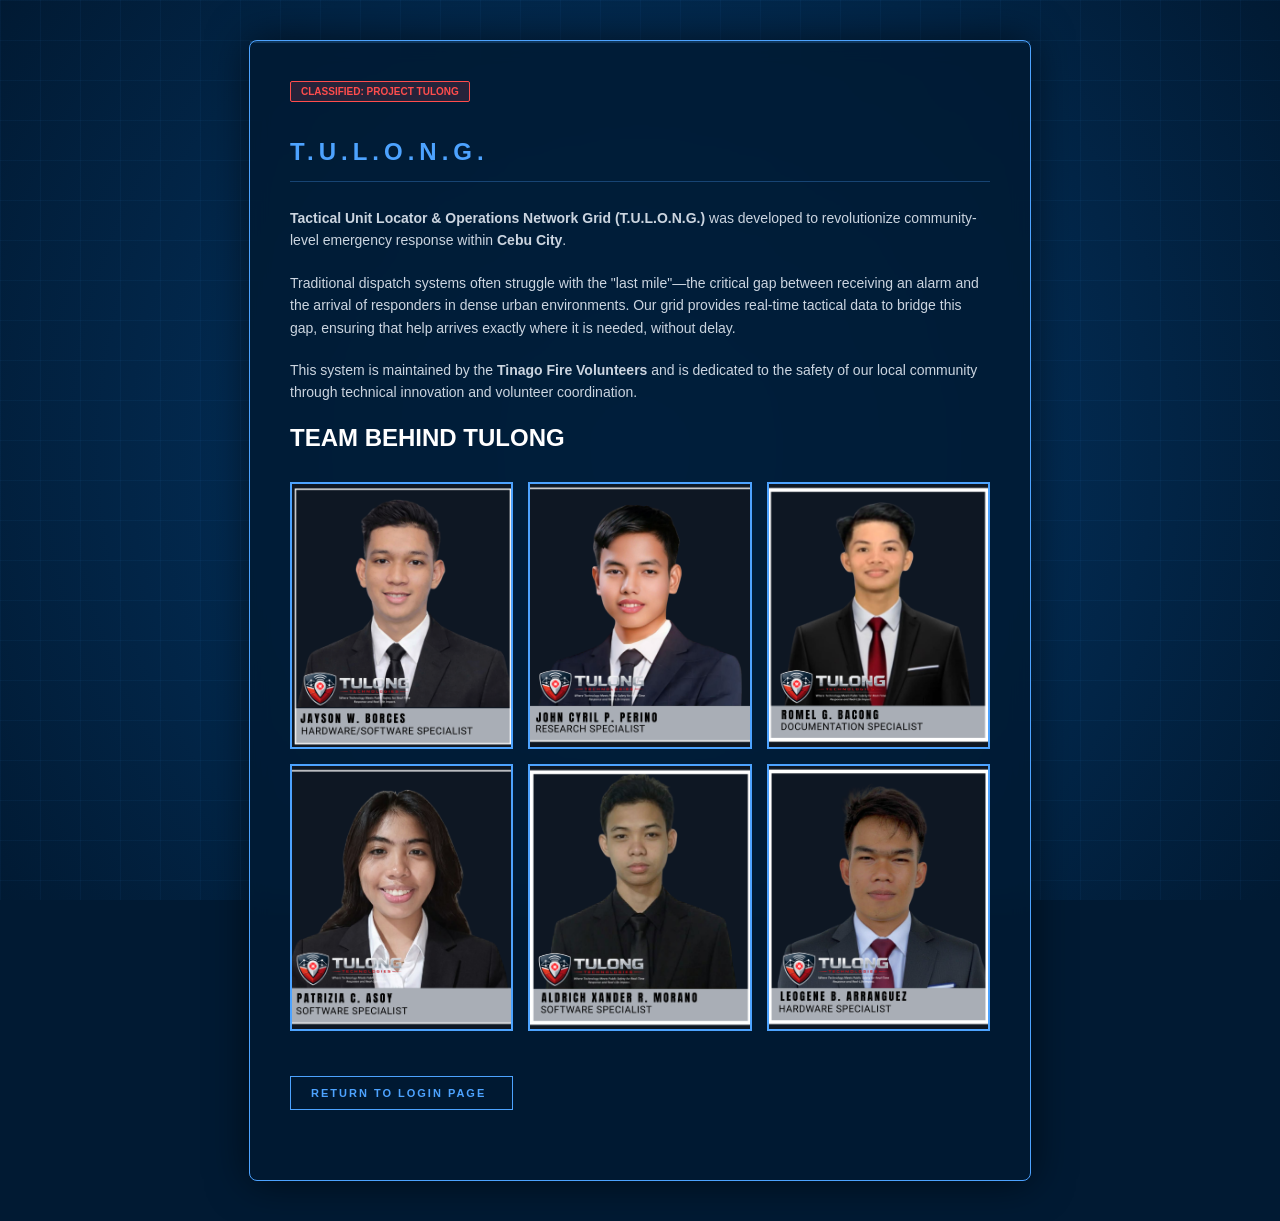
<file: aboutUs.html>
<!DOCTYPE html>
<html lang="en">
<head>
    <meta charset="UTF-8">
    <meta name="viewport" content="width=device-width, initial-scale=1.0">
    <title>T.U.L.O.N.G. | System Archive</title>
    <link rel="stylesheet" href="aboutus.css">
</head>
<body>

    <div class="archive-container">
        <div class="status-badge">CLASSIFIED: PROJECT TULONG</div>
        <h1>T.U.L.O.N.G.</h1>
        
        <div class="content-section">
            <p><strong>Tactical Unit Locator & Operations Network Grid (T.U.L.O.N.G.)</strong> was developed to revolutionize community-level emergency response within <strong>Cebu City</strong>.</p>
            
            <p>Traditional dispatch systems often struggle with the "last mile"—the critical gap between receiving an alarm and the arrival of responders in dense urban environments. Our grid provides real-time tactical data to bridge this gap, ensuring that help arrives exactly where it is needed, without delay.</p>

            <p>This system is maintained by the <strong>Tinago Fire Volunteers</strong> and is dedicated to the safety of our local community through technical innovation and volunteer coordination.</p>
        </div>
        <h2>TEAM BEHIND TULONG</h2>
        <div class="team-grid">
    <div class="operator-card">
        <div class="photo-container"><img src="member1.png" alt="Member 1"></div>
    </div>
    <div class="operator-card">
        <div class="photo-container"><img src="member2.png" alt="Member 2"></div>
    </div>
    <div class="operator-card">
        <div class="photo-container"><img src="member3.png" alt="Member 3"></div>
    </div>
    <div class="operator-card">
        <div class="photo-container"><img src="member4.png" alt="Member 4"></div>
    </div>
    <div class="operator-card">
        <div class="photo-container"><img src="member5.png" alt="Member 5"></div>
    </div>
    <div class="operator-card">
        <div class="photo-container"><img src="member6.png" alt="Member 6"></div>
</div>
        <a href="login.html" class="back-btn">RETURN TO LOGIN PAGE</a>
    </div>

</body>
</html>
</file>
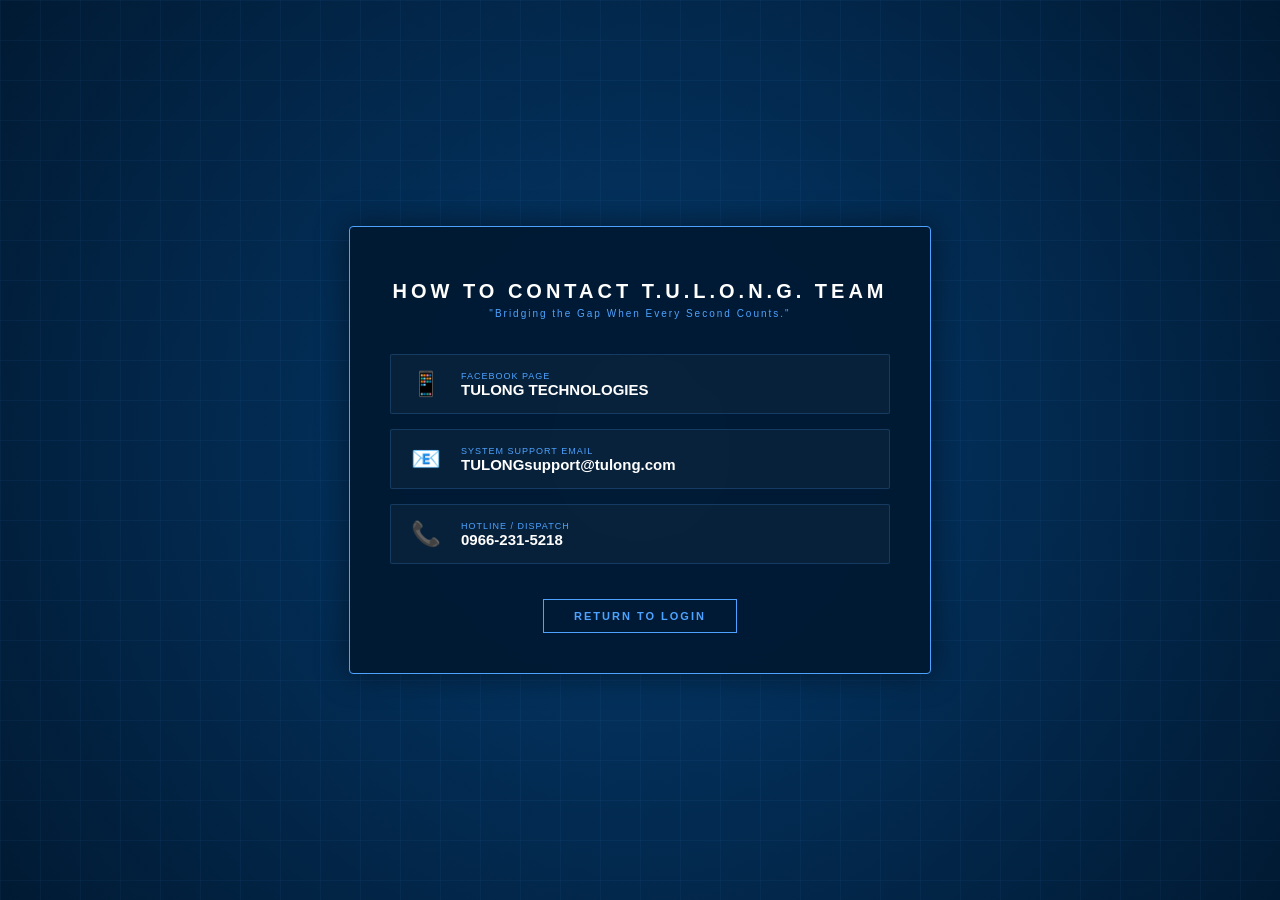
<file: contactUs.html>
<!DOCTYPE html>
<html lang="en">
<head>
    <meta charset="UTF-8">
    <meta name="viewport" content="width=device-width, initial-scale=1.0">
    <title>T.U.L.O.N.G. | Contact Grid</title>
    <link rel="stylesheet" href="contactus.css">
</head>
<body>

    <div class="comm-container">
        <h1>HOW TO CONTACT T.U.L.O.N.G. TEAM</h1>
        <div class="subtitle">"Bridging the Gap When Every Second Counts."</div>

        <div class="contact-list">
            <a href="https://facebook.com/TinagoFireVolunteers" target="_blank" class="contact-item">
                <div class="icon-box">📱</div>
                <div class="contact-info">
                    <div class="contact-label">Facebook Page</div>
                    <div class="contact-value">TULONG TECHNOLOGIES</div>
                </div>
            </a>

            <a href="mailto:support@tulong.com" class="contact-item">
                <div class="icon-box">📧</div>
                <div class="contact-info">
                    <div class="contact-label">System Support Email</div>
                    <div class="contact-value">TULONGsupport@tulong.com</div>
                </div>
            </a>

            <a href="tel:+63321234567" class="contact-item">
                <div class="icon-box">📞</div>
                <div class="contact-info">
                    <div class="contact-label">Hotline / Dispatch</div>
                    <div class="contact-value">0966-231-5218</div>
                </div>
            </a>
        </div>

        <a href="login.html" class="back-btn">Return to Login</a>
    </div>

</body>
</html>
</file>
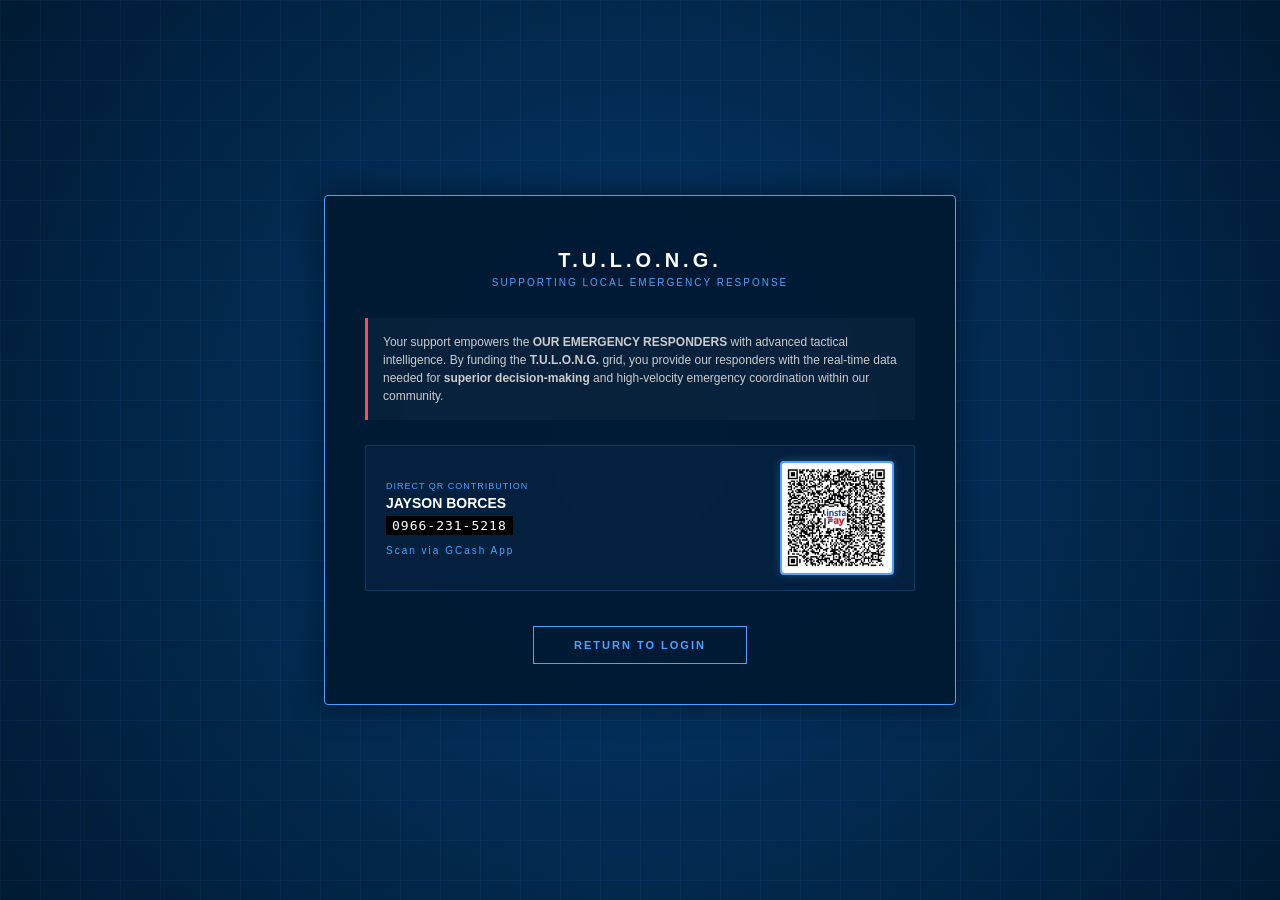
<file: fundUs.html>
<!DOCTYPE html>
<html lang="en">
<head>
    <meta charset="UTF-8">
    <meta name="viewport" content="width=device-width, initial-scale=1.0">
    <title>T.U.L.O.N.G. | Resource Uplink</title>
    <link rel="stylesheet" href="fundus.css">
</head>
<body>

    <div class="fund-container">
        <h1>T.U.L.O.N.G.</h1>
        <div class="subtitle">SUPPORTING LOCAL EMERGENCY RESPONSE</div>

        <div class="mission-box">
            Your support empowers the <strong>OUR EMERGENCY RESPONDERS</strong> with advanced tactical 
    intelligence. By funding the <strong>T.U.L.O.N.G.</strong> grid, you provide our responders with the 
    real-time data needed for <strong>superior decision-making</strong> and 
    high-velocity emergency coordination within our community.
        </div>

        <div class="payment-methods">
    <div class="payment-card qr-card">
        <div class="method-info">
            <div class="method-label">Direct QR Contribution</div>
            <div class="account-name">JAYSON BORCES</div>
            <div class="account-number">0966-231-5218</div>
            <div class="subtitle" style="margin-top: 10px; margin-bottom: 0;">Scan via GCash App</div>
        </div>
        
        <div class="qr-container">
            <img src="GCASH.jpeg" alt="GCash QR Code">
        </div>
    </div>
</div>

        <a href="login.html" class="back-btn">Return to Login</a>
        
    </div>

</body>
</html>
</file>
<file: aboutus.css>
:root {
            --primary-red: #ff4d4d;
            --accent-blue: #4da3ff;
            --dark-bg: #011a33;
            --glass: rgba(1, 26, 51, 0.85);
        }

        body {
            background: radial-gradient(circle at center, #043a6d 0%, #011a33 100%);
            color: white;
            font-family: 'Segoe UI', Tahoma, Geneva, Verdana, sans-serif;
            margin: 0;
            display: flex;
            justify-content: center;
            align-items: center;
            min-height: 100vh;
            overflow-x: hidden;
        }

        /* The Tactical Grid Background */
        body::before {
    content: "";
    position: fixed; /* Changed from absolute to fixed */
    top: 0;
    left: 0;
    width: 100%;
    height: 100%;
    background-image: 
        linear-gradient(rgba(77, 163, 255, 0.05) 1px, transparent 1px),
        linear-gradient(90deg, rgba(77, 163, 255, 0.05) 1px, transparent 1px);
    background-size: 40px 40px;
    z-index: -1; /* Keeps it behind everything */
    pointer-events: none; /* Ensures the grid doesn't block clicks */
}

body {
    background: #011a33; /* Solid fallback base color */
    background-attachment: fixed;
    /* Added radial gradient here to ensure it covers the whole scrollable area */
    background-image: radial-gradient(circle at center, #043a6d 0%, #011a33 100%);
    color: white;
    font-family: 'Segoe UI', Tahoma, Geneva, Verdana, sans-serif;
    margin: 0;
    display: flex;
    justify-content: center;
    align-items: center;
    min-height: 100vh;
    padding: 40px 0; /* Adds space so the card doesn't touch screen edges on scroll */
}

        .archive-container {
            width: 90%;
            max-width: 700px;
            background: var(--glass);
            border: 1px solid var(--accent-blue);
            border-radius: 8px;
            padding: 40px;
            position: relative;
            box-shadow: 0 0 40px rgba(0, 0, 0, 0.6);
            backdrop-filter: blur(10px);
        }

        /* "System Scan" Animation Line */
        .archive-container::after {
            content: "";
            position: absolute;
            top: 0; left: 0; width: 100%; height: 2px;
            background: rgba(77, 163, 255, 0.2);
            animation: scan 6s linear infinite;
        }

        @keyframes scan {
            0% { top: 0; }
            100% { top: 100%; }
        }

        h1 {
            color: var(--accent-blue);
            letter-spacing: 5px;
            font-size: 24px;
            border-bottom: 1px solid rgba(77, 163, 255, 0.3);
            padding-bottom: 15px;
            margin-bottom: 25px;
            text-transform: uppercase;
        }

        .content-section {
            line-height: 1.6;
            font-size: 14px;
            color: #cbd5e0;
        }

        .status-badge {
            display: inline-block;
            padding: 4px 10px;
            background: rgba(255, 77, 77, 0.15);
            color: var(--primary-red);
            border: 1px solid var(--primary-red);
            font-size: 10px;
            font-weight: bold;
            margin-bottom: 20px;
            border-radius: 2px;
        }

        p { margin-bottom: 20px; }

        .back-btn {
            display: inline-block;
            margin-top: 30px;
            padding: 10px 20px;
            background: transparent;
            color: var(--accent-blue);
            border: 1px solid var(--accent-blue);
            text-decoration: none;
            font-size: 11px;
            font-weight: bold;
            letter-spacing: 2px;
            transition: all 0.3s;
            cursor: pointer;
        }

        .back-btn:hover {
            background: var(--accent-blue);
            color: var(--dark-bg);
            box-shadow: 0 0 15px var(--accent-blue);
        }
        .team-grid {
    display: grid;
    /* Forces 3 equal columns */
    grid-template-columns: repeat(3, 1fr); 
    gap: 15px; /* Adjust gap to your preference */
    margin-top: 30px;
    margin-bottom: 30px;
}

.operator-card {
    position: relative;
    border: 2px solid var(--accent-blue);
    background: #000; /* Black background behind the image */
    overflow: hidden;
    transition: all 0.3s ease;
    /* Aspect ratio ensures all boxes are the same height */
    aspect-ratio: 1 / 1.2; 
}

.operator-card:hover {
    box-shadow: 0 0 20px var(--accent-blue);
    transform: scale(1.02);
}

.photo-container {
    width: 100%;
    height: 100%;
}

.photo-container img {
    width: 100%;
    height: 100%;
    object-fit: cover; /* Ensures the image fills the box without stretching */
    display: block;
    /* Removed grayscale filter to keep normal colors */
    filter: brightness(1); 
    transition: 0.4s ease;
}

/* Optional: Slight brightness boost on hover instead of color change */
.operator-card:hover img {
    filter: brightness(1.1);
}

.operator-card:hover img {
    filter: grayscale(0%) brightness(1);
}

/* Fixes for smaller screens to keep it looking clean */
@media (max-width: 768px) {
    .team-grid {
        grid-template-columns: repeat(2, 1fr);
    }
}
</file>
<file: contactus.css>
:root {
            --primary-red: #ff4d4d;
            --accent-blue: #4da3ff;
            --dark-bg: #011a33;
            --glass: rgba(1, 26, 51, 0.95);
        }
        body {
            background: radial-gradient(circle at center, #043a6d 0%, #011a33 100%);
            color: white;
            font-family: 'Segoe UI', Tahoma, Geneva, Verdana, sans-serif;
            margin: 0;
            display: flex;
            justify-content: center;
            align-items: center;
            min-height: 100vh;
        }
        body::before {
            content: "";
            position: absolute;
            top: 0; left: 0; width: 100%; height: 100%;
            background-image: 
                linear-gradient(rgba(77, 163, 255, 0.05) 1px, transparent 1px),
                linear-gradient(90deg, rgba(77, 163, 255, 0.05) 1px, transparent 1px);
            background-size: 40px 40px;
            z-index: -1;
        }
        .comm-container {
            width: 90%;
            max-width: 500px;
            background: var(--glass);
            border: 1px solid var(--accent-blue);
            padding: 40px;
            border-radius: 4px;
            box-shadow: 0 0 30px rgba(0, 0, 0, 0.5);
            backdrop-filter: blur(10px);
            text-align: center;
        }
        h1 {
            font-size: 20px;
            letter-spacing: 4px;
            margin-bottom: 5px;
            text-transform: uppercase;
            color: white;
        }
        .subtitle {
            font-size: 10px;
            color: var(--accent-blue);
            margin-bottom: 35px;
            letter-spacing: 2px;
        }
        .contact-list {
            display: flex;
            flex-direction: column;
            gap: 15px;
        }
        .contact-item {
            display: flex;
            align-items: center;
            background: rgba(255, 255, 255, 0.03);
            border: 1px solid rgba(77, 163, 255, 0.2);
            padding: 15px 20px;
            text-decoration: none;
            color: white;
            transition: all 0.3s;
            border-radius: 2px;
        }
        .contact-item:hover {
            background: rgba(77, 163, 255, 0.1);
            border-color: var(--accent-blue);
            box-shadow: 0 0 15px rgba(77, 163, 255, 0.2);
            transform: translateX(5px);
        }
        .icon-box {
            font-size: 24px;
            margin-right: 20px;
            width: 30px;
            text-align: center;
        }
        .contact-info {
            text-align: left;
        }
        .contact-label {
            font-size: 9px;
            color: var(--accent-blue);
            text-transform: uppercase;
            letter-spacing: 1px;
        }
        .contact-value {
            font-size: 15px;
            font-weight: bold;
        }
        .back-btn {
            display: inline-block;
            margin-top: 35px;
            padding: 10px 30px;
            background: transparent;
            color: var(--accent-blue);
            border: 1px solid var(--accent-blue);
            text-decoration: none;
            font-size: 11px;
            font-weight: bold;
            letter-spacing: 2px;
            transition: all 0.3s;
            text-transform: uppercase;
        }
        .back-btn:hover {
            background: var(--accent-blue);
            color: var(--dark-bg);
            box-shadow: 0 0 20px var(--accent-blue);
        }
</file>
<file: fundus.css>
:root {
            --primary-red: #ff4d4d;
            --accent-blue: #4da3ff;
            --dark-bg: #011a33;
            --glass: rgba(1, 26, 51, 0.95);
        }
        body {
            background: radial-gradient(circle at center, #043a6d 0%, #011a33 100%);
            color: white;
            font-family: 'Segoe UI', Tahoma, Geneva, Verdana, sans-serif;
            margin: 0;
            display: flex;
            justify-content: center;
            align-items: center;
            min-height: 100vh;
        }
        body::before {
            content: "";
            position: absolute;
            top: 0; left: 0; width: 100%; height: 100%;
            background-image: 
                linear-gradient(rgba(77, 163, 255, 0.05) 1px, transparent 1px),
                linear-gradient(90deg, rgba(77, 163, 255, 0.05) 1px, transparent 1px);
            background-size: 40px 40px;
            z-index: -1;
        }
        .fund-container {
            width: 90%;
            max-width: 550px;
            background: var(--glass);
            border: 1px solid var(--accent-blue);
            padding: 40px;
            border-radius: 4px;
            box-shadow: 0 0 30px rgba(0, 0, 0, 0.5);
            backdrop-filter: blur(10px);
            text-align: center;
        }
        h1 {
            font-size: 20px;
            letter-spacing: 4px;
            margin-bottom: 5px;
            text-transform: uppercase;
        }
        .subtitle {
            font-size: 10px;
            color: var(--accent-blue);
            margin-bottom: 30px;
            letter-spacing: 2px;
        }
        .mission-box {
            background: rgba(255, 255, 255, 0.03);
            border-left: 3px solid var(--primary-red);
            padding: 15px;
            text-align: left;
            font-size: 12px;
            margin-bottom: 25px;
            line-height: 1.5;
            color: #ccc;
        }
        .payment-methods {
            display: grid;
            grid-template-columns: 1fr;
            gap: 15px;
        }
        .payment-card {
            background: rgba(77, 163, 255, 0.05);
            border: 1px solid rgba(77, 163, 255, 0.2);
            padding: 20px;
            border-radius: 2px;
            display: flex;
            justify-content: space-between;
            align-items: center;
        }
        .method-info {
            text-align: left;
        }
        .method-label {
            font-size: 9px;
            color: var(--accent-blue);
            text-transform: uppercase;
            letter-spacing: 1px;
        }
        .account-name {
            font-size: 14px;
            font-weight: bold;
            margin-top: 4px;
        }
        .account-number {
            font-family: monospace;
            color: white;
            letter-spacing: 1px;
            background: #000;
            padding: 2px 6px;
            margin-top: 5px;
            display: inline-block;
        }
        .back-btn {
            display: inline-block;
            margin-top: 35px;
            padding: 12px 40px;
            background: transparent;
            color: var(--accent-blue);
            border: 1px solid var(--accent-blue);
            text-decoration: none;
            font-size: 11px;
            font-weight: bold;
            letter-spacing: 2px;
            transition: all 0.3s;
            text-transform: uppercase;
        }
        .back-btn:hover {
            background: var(--accent-blue);
            color: var(--dark-bg);
            box-shadow: 0 0 20px var(--accent-blue);
        }

        .footer-text {
            font-size: 9px;
            color: #555;
            margin-top: 20px;
            text-transform: uppercase;
        }
.qr-card {
    display: flex;
    justify-content: space-between;
    align-items: center;
    gap: 20px;
    padding: 15px 20px; 
}
/*QR code image PALDOOOOOOOOOOOOOOOOOOOOOOOOOOOOOOOOOOOOOOOOOOOOO*/
.qr-container {
    background: white; 
    padding: 5px;
    border-radius: 4px;
    display: flex;
    justify-content: center;
    align-items: center;
    border: 2px solid var(--accent-blue);
    box-shadow: 0 0 10px rgba(77, 163, 255, 0.3);
}
.qr-container img {
    height: 100px; 
    width: auto;
    display: block;
}
.method-info {
    flex: 1;
}
</file>
